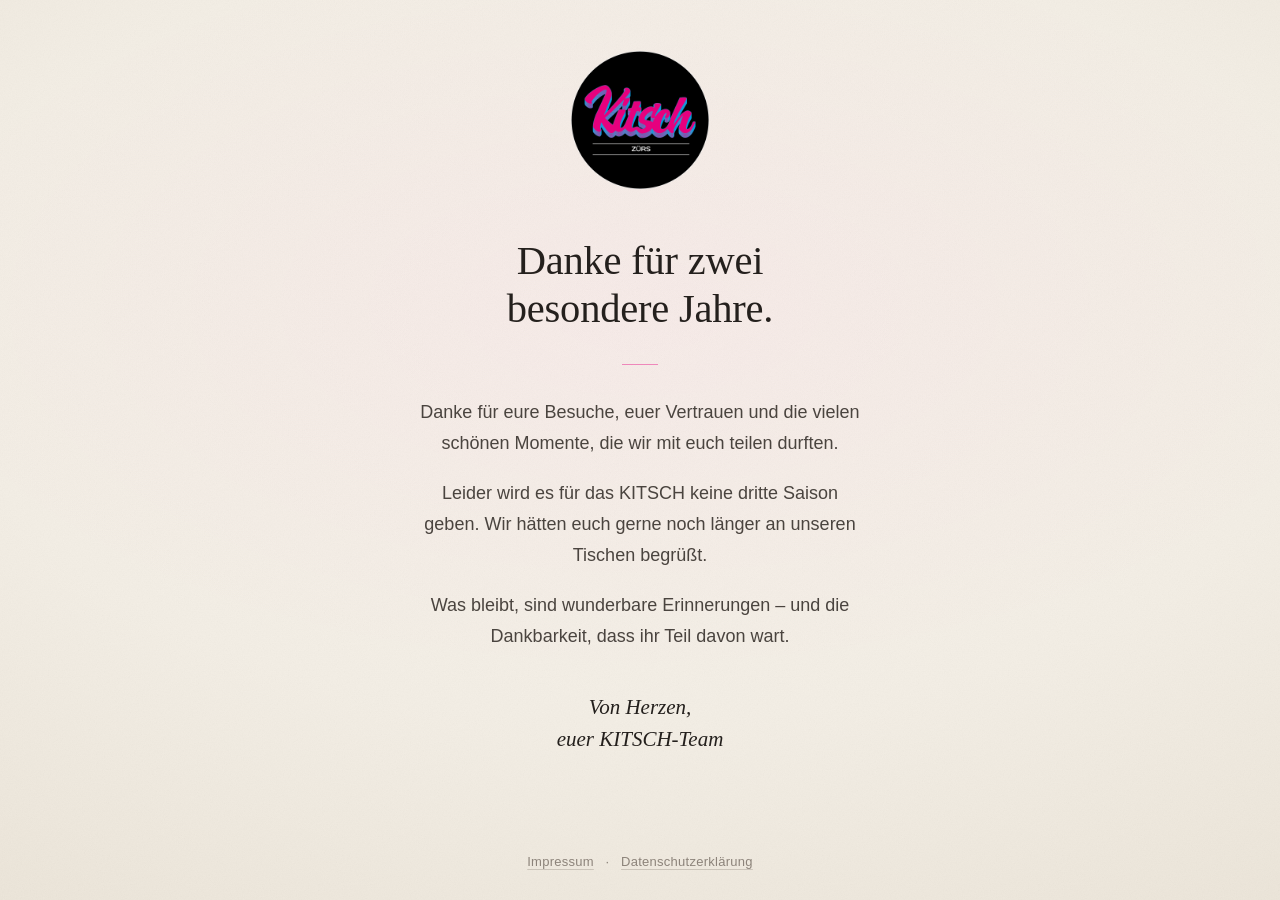
<file: index.html>
<!DOCTYPE html>
<html lang="de">
<head>
  <meta charset="utf-8">
  <meta name="viewport" content="width=device-width, initial-scale=1">
  <title>KITSCH – Danke für zwei besondere Jahre</title>
  <meta name="description" content="Danke für zwei besondere Jahre. Leider wird es für das KITSCH keine dritte Saison geben.">
  <meta name="theme-color" content="#f3eee5">
  <link rel="icon" href="assets/kitsch-logo.png" type="image/png">
  <link rel="stylesheet" href="style.css">
</head>
<body>

  <main class="card">
    <img class="card__logo" src="assets/kitsch-logo.png" alt="KITSCH Zürs – Logo" width="1400" height="1400" decoding="async">

    <h1 class="card__title">Danke für zwei besondere Jahre.</h1>

    <div class="card__text">
      <p>Danke für eure Besuche, euer Vertrauen und die vielen schönen Momente, die wir mit euch teilen durften.</p>
      <p>Leider wird es für das KITSCH keine dritte Saison geben. Wir hätten euch gerne noch länger an unseren Tischen begrüßt.</p>
      <p>Was bleibt, sind wunderbare Erinnerungen – und die Dankbarkeit, dass ihr Teil davon wart.</p>
    </div>

    <p class="card__closing">Von Herzen,<br>euer KITSCH-Team</p>
  </main>

  <footer class="legal">
    <a href="https://www.kitsch-zuers.com/impressum/">Impressum</a>
    <span class="legal__dot" aria-hidden="true">·</span>
    <a href="https://www.kitsch-zuers.com/datenschutzrichtlinie/">Datenschutzerklärung</a>
  </footer>

</body>
</html>
</file>
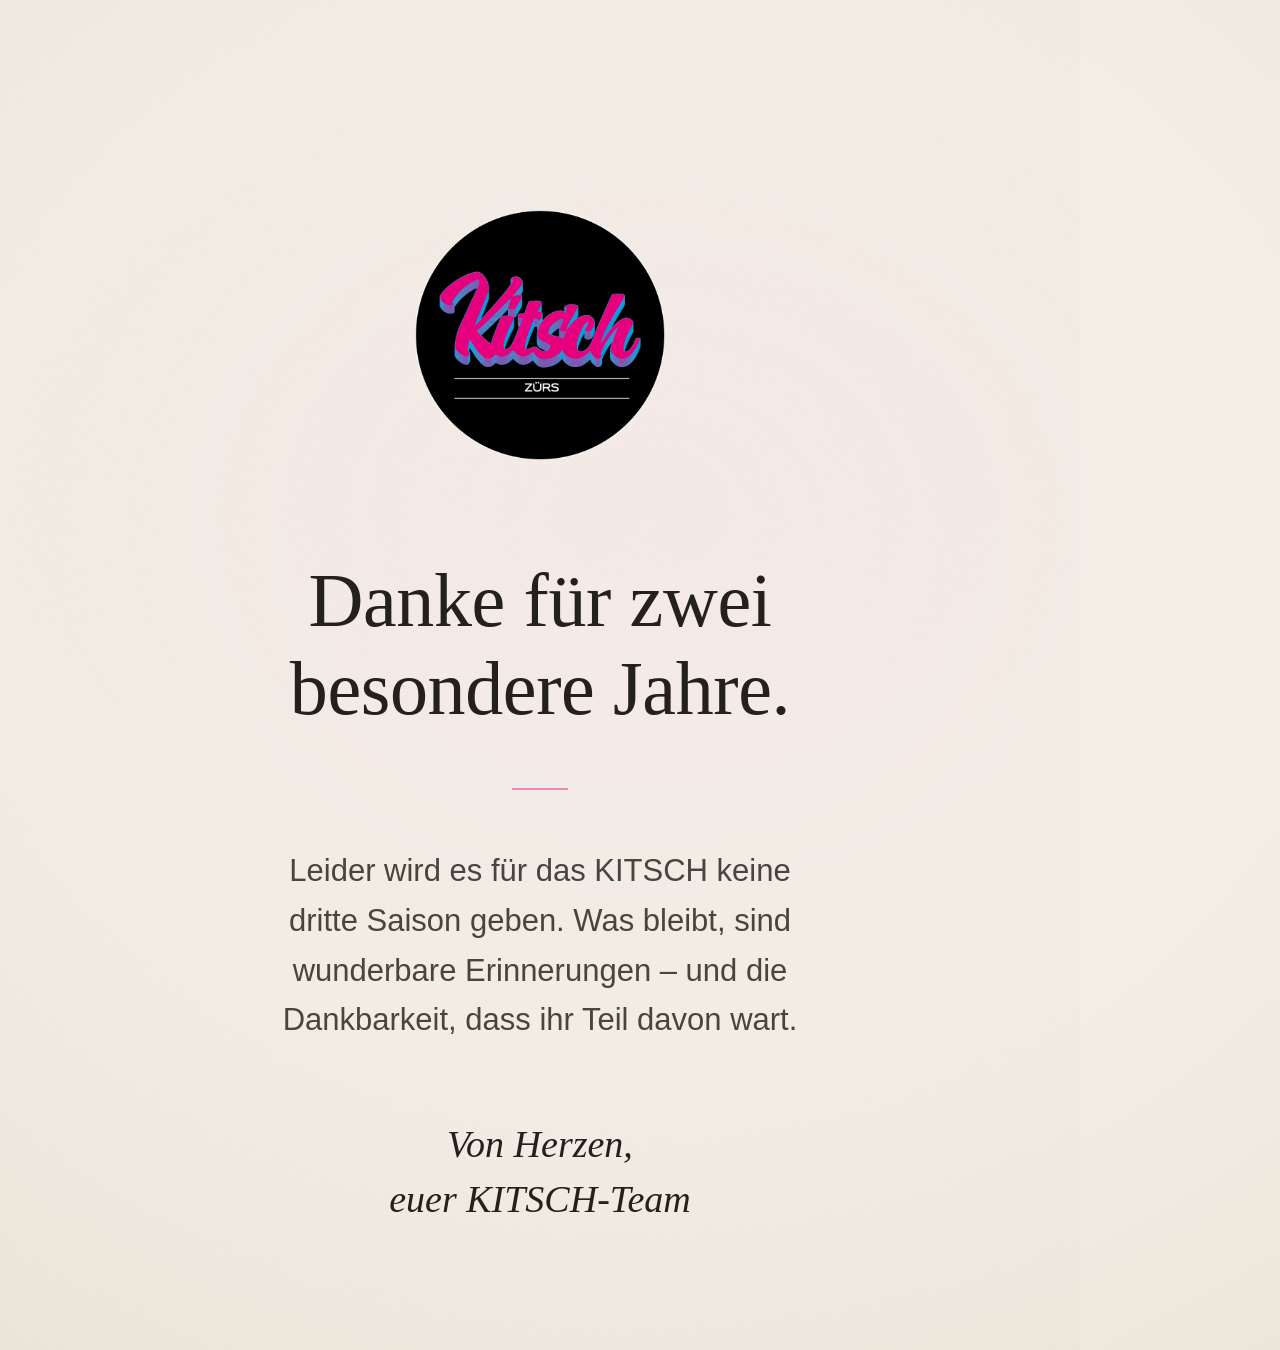
<file: social/instagram-post.html>
<!DOCTYPE html>
<html lang="de">
<head>
  <meta charset="utf-8">
  <title>KITSCH – Instagram-Post (1080 × 1350)</title>
  <style>
    /* Vorlage für den Instagram-Feed-Post im Format 4:5.
       Rendern: Fenster exakt 1080 × 1350 px, Screenshot ohne Scrollbalken. */
    :root {
      --paper:       #f3eee5;
      --paper-light: #f7f3ec;
      --paper-deep:  #e5ddcf;
      --ink:         #24201d;
      --ink-soft:    #4a443f;
      --ink-muted:   #8c837a;
      --accent-soft: rgba(230, 0, 126, 0.42);
      --accent-haze: rgba(230, 0, 126, 0.035);
      --serif: "Iowan Old Style", "Palatino Linotype", Palatino, "Book Antiqua",
               "Hoefler Text", Baskerville, Georgia, "Liberation Serif", "Times New Roman", serif;
      --sans:  -apple-system, BlinkMacSystemFont, "SF Pro Text", "Segoe UI", Inter,
               "Helvetica Neue", Helvetica, Arial, sans-serif;
    }

    html, body { margin: 0; padding: 0; }

    body {
      width: 1080px;
      height: 1350px;
      overflow: hidden;
      position: relative;
      color: var(--ink);
      font-family: var(--sans);
      -webkit-font-smoothing: antialiased;
      background-color: var(--paper);
      background-image:
        radial-gradient(60% 42% at 50% 38%, var(--accent-haze), rgba(230, 0, 126, 0) 100%),
        radial-gradient(130% 105% at 50% 40%, var(--paper-light) 0%, var(--paper) 42%, var(--paper-deep) 100%);
    }

    body::before {
      content: "";
      position: absolute;
      inset: 0;
      pointer-events: none;
      opacity: 0.055;
      mix-blend-mode: multiply;
      background-image: url("data:image/svg+xml,%3Csvg xmlns='http://www.w3.org/2000/svg' width='240' height='240'%3E%3Cfilter id='p'%3E%3CfeTurbulence type='fractalNoise' baseFrequency='0.85' numOctaves='3' stitchTiles='stitch'/%3E%3CfeColorMatrix type='saturate' values='0'/%3E%3C/filter%3E%3Crect width='100%25' height='100%25' filter='url(%23p)'/%3E%3C/svg%3E");
      background-size: 240px 240px;
    }

    .post {
      position: absolute;
      inset: 0;
      display: flex;
      flex-direction: column;
      align-items: center;
      text-align: center;
      /* Inhalt leicht oberhalb der Mitte, wie auf der Website */
      padding: 210px 120px 0;
    }

    .post__logo {
      width: 250px;
      height: 250px;
      display: block;
      margin-bottom: 96px;
    }

    .post__title {
      margin: 0;
      font-family: var(--serif);
      font-weight: 400;
      font-size: 76px;
      line-height: 1.16;
      letter-spacing: -0.005em;
      max-width: 760px;
    }

    .post__title::after {
      content: "";
      display: block;
      width: 56px;
      height: 2px;
      margin: 56px auto;
      background: var(--accent-soft);
    }

    .post__text {
      margin: 0;
      max-width: 700px;
      font-size: 31px;
      line-height: 1.6;
      color: var(--ink-soft);
      text-wrap: balance;
    }

    .post__closing {
      margin: 72px 0 0;
      font-family: var(--serif);
      font-style: italic;
      font-size: 38px;
      line-height: 1.45;
      color: var(--ink);
    }
  </style>
</head>
<body>
  <div class="post">
    <img class="post__logo" src="../assets/kitsch-logo.png" alt="KITSCH Zürs – Logo">
    <h1 class="post__title">Danke für zwei besondere Jahre.</h1>
    <p class="post__text">Leider wird es für das KITSCH keine dritte Saison geben. Was bleibt, sind wunderbare Erinnerungen&nbsp;– und die Dankbarkeit, dass ihr Teil davon wart.</p>
    <p class="post__closing">Von Herzen,<br>euer KITSCH-Team</p>
  </div>
</body>
</html>
</file>
<file: style.css>
/* ==========================================================================
   KITSCH – Abschied
   Reines CSS, keine externen Ressourcen.
   ========================================================================== */

:root {
  /* Grundton: warmes, mattes Papier */
  --paper:        #f3eee5;
  --paper-light:  #f7f3ec;
  --paper-deep:   #e5ddcf;

  /* Schrift-Farben: warmes Schwarz statt kaltem #000 */
  --ink:          #24201d;
  --ink-soft:     #4a443f;
  --ink-muted:    #8c837a;

  /* Akzent, direkt aus dem Logo (Magenta) – nur als Nuance eingesetzt */
  --accent:       #e6007e;
  --accent-soft:  rgba(230, 0, 126, 0.42);
  --accent-haze:  rgba(230, 0, 126, 0.035);

  --serif: "Iowan Old Style", "Palatino Linotype", Palatino, "Book Antiqua",
           "Hoefler Text", Baskerville, Georgia, "Times New Roman", serif;
  --sans:  -apple-system, BlinkMacSystemFont, "SF Pro Text", "Segoe UI",
           "Helvetica Neue", Helvetica, Arial, sans-serif;

  --logo-size: clamp(7rem, 5rem + 4.5vw, 9.75rem);
  --side-pad:  clamp(1.5rem, 6vw, 4rem);
}

*,
*::before,
*::after {
  box-sizing: border-box;
}

html {
  min-height: 100%;
  background-color: var(--paper);
  background-image:
    radial-gradient(60% 42% at 50% 34%, var(--accent-haze), rgba(230, 0, 126, 0) 100%),
    radial-gradient(130% 105% at 50% 36%, var(--paper-light) 0%, var(--paper) 42%, var(--paper-deep) 100%);
  background-repeat: no-repeat;
  color: var(--ink);
  font-family: var(--sans);
  -webkit-font-smoothing: antialiased;
  -moz-osx-font-smoothing: grayscale;
  -webkit-text-size-adjust: 100%;
  text-size-adjust: 100%;
}

body {
  margin: 0;
  min-height: 100vh;
  min-height: 100svh;
  display: grid;
  /* Gleiche Minima für beide Spacer: bei knapper Höhe fallen sie gemeinsam
     auf 2rem zurück, statt proportional zu wachsen und Scrollen zu erzwingen */
  grid-template-rows:
    minmax(2rem, 1fr)       /* Luft oben   */
    auto                    /* Komposition */
    minmax(2rem, 1.45fr)    /* mehr Luft unten -> Inhalt sitzt leicht über der Mitte */
    auto;                   /* Rechtliches */
  padding: 0 var(--side-pad);
  position: relative;
}

/* Feine, fast unsichtbare Papierstruktur (SVG-Rauschen, inline) */
body::before {
  content: "";
  position: fixed;
  inset: 0;
  z-index: 0;
  pointer-events: none;
  opacity: 0.055;
  mix-blend-mode: multiply;
  background-image: url("data:image/svg+xml,%3Csvg xmlns='http://www.w3.org/2000/svg' width='240' height='240'%3E%3Cfilter id='p'%3E%3CfeTurbulence type='fractalNoise' baseFrequency='0.85' numOctaves='3' stitchTiles='stitch'/%3E%3CfeColorMatrix type='saturate' values='0'/%3E%3C/filter%3E%3Crect width='100%25' height='100%25' filter='url(%23p)'/%3E%3C/svg%3E");
  background-size: 240px 240px;
}

::selection {
  background: rgba(230, 0, 126, 0.16);
  color: var(--ink);
}

/* --------------------------------------------------------------------------
   Komposition
   -------------------------------------------------------------------------- */

.card {
  grid-row: 2;
  position: relative;
  z-index: 1;
  width: 100%;
  max-width: 30rem;
  margin: 0 auto;
  text-align: center;
}

.card__logo {
  display: block;
  width: var(--logo-size);
  height: auto;
  margin: 0 auto clamp(2rem, 2rem + 1.5vw, 3rem);
}

.card__title {
  margin: 0;
  font-family: var(--serif);
  font-weight: 400;
  font-size: clamp(1.75rem, 1.25rem + 1.6vw, 2.625rem);
  line-height: 1.18;
  letter-spacing: -0.005em;
  color: var(--ink);
  text-wrap: balance;
}

/* Einzelnes typografisches Detail in der Logofarbe: eine kurze Haarlinie */
.card__title::after {
  content: "";
  display: block;
  width: 2.25rem;
  height: 1px;
  margin: clamp(1.5rem, 1.25rem + 1vw, 2rem) auto;
  background: var(--accent-soft);
}

.card__text {
  font-size: clamp(1rem, 0.94rem + 0.25vw, 1.125rem);
  line-height: 1.7;
  color: var(--ink-soft);
  text-wrap: pretty;
}

.card__text p {
  margin: 0;
}

.card__text p + p {
  margin-top: 1.1em;
}

.card__closing {
  margin: clamp(2rem, 1.75rem + 1vw, 2.75rem) 0 0;
  font-family: var(--serif);
  font-style: italic;
  font-size: clamp(1.125rem, 1.05rem + 0.35vw, 1.3125rem);
  line-height: 1.5;
  color: var(--ink);
}

/* --------------------------------------------------------------------------
   Rechtliches – unaufdringlich am unteren Rand
   -------------------------------------------------------------------------- */

.legal {
  grid-row: 4;
  position: relative;
  z-index: 1;
  padding: 1.5rem 0 clamp(1.25rem, 3.5vh, 2.25rem);
  text-align: center;
  font-size: 0.8125rem;
  letter-spacing: 0.02em;
  color: var(--ink-muted);
}

.legal a {
  color: inherit;
  text-decoration: underline;
  text-decoration-color: rgba(140, 131, 122, 0.35);
  text-decoration-thickness: 1px;
  text-underline-offset: 0.2em;
  transition: color 0.25s ease, text-decoration-color 0.25s ease;
}

.legal a:hover,
.legal a:focus-visible {
  color: var(--ink);
  text-decoration-color: currentColor;
}

.legal a:focus-visible {
  outline: 1px solid var(--accent-soft);
  outline-offset: 4px;
  border-radius: 1px;
}

.legal__dot {
  margin: 0 0.6em;
}

/* --------------------------------------------------------------------------
   Sanftes, einmaliges Einblenden beim ersten Laden
   -------------------------------------------------------------------------- */

@keyframes reveal {
  from {
    opacity: 0;
    transform: translateY(0.4rem);
  }
  to {
    opacity: 1;
    transform: none;
  }
}

.card {
  animation: reveal 1.1s cubic-bezier(0.2, 0.6, 0.2, 1) both;
}

.legal {
  animation: reveal 1.1s cubic-bezier(0.2, 0.6, 0.2, 1) 0.35s both;
}

@media (prefers-reduced-motion: reduce) {
  .card,
  .legal {
    animation: none;
  }
  .legal a {
    transition: none;
  }
}

/* --------------------------------------------------------------------------
   Anpassungen
   -------------------------------------------------------------------------- */

/* Flache Desktop-/Laptop-Fenster (z. B. 1366 × 768): etwas kompakter,
   damit die Komposition ohne Scrollen Platz findet */
@media (max-height: 860px) and (min-width: 600px) {
  :root {
    --logo-size: clamp(6.25rem, 4.25rem + 2.75vw, 7.5rem);
  }
  .card__logo {
    margin-bottom: clamp(1.5rem, 1.25rem + 0.75vw, 2rem);
  }
  .card__title {
    font-size: clamp(1.75rem, 1.25rem + 1.4vw, 2.375rem);
  }
  .card__title::after {
    margin: clamp(1.125rem, 0.875rem + 0.75vw, 1.5rem) auto;
  }
  .card__text {
    line-height: 1.62;
  }
  .card__closing {
    margin-top: clamp(1.25rem, 1rem + 1vw, 1.75rem);
  }
  .legal {
    padding: 0.75rem 0 clamp(1rem, 2.5vh, 1.5rem);
  }
}

/* Geringe Fensterhöhe (z. B. Smartphone quer): kompakter, Scrollen bleibt möglich */
@media (max-height: 640px) {
  :root {
    --logo-size: clamp(6rem, 4.5rem + 3vw, 7.5rem);
  }
  body {
    grid-template-rows:
      minmax(1.5rem, 1fr)
      auto
      minmax(1.5rem, 1.2fr)
      auto;
  }
  .card__logo {
    margin-bottom: 1.75rem;
  }
}

/* Sehr schmale Displays */
@media (max-width: 360px) {
  .card__text {
    line-height: 1.65;
  }
}
</file>
